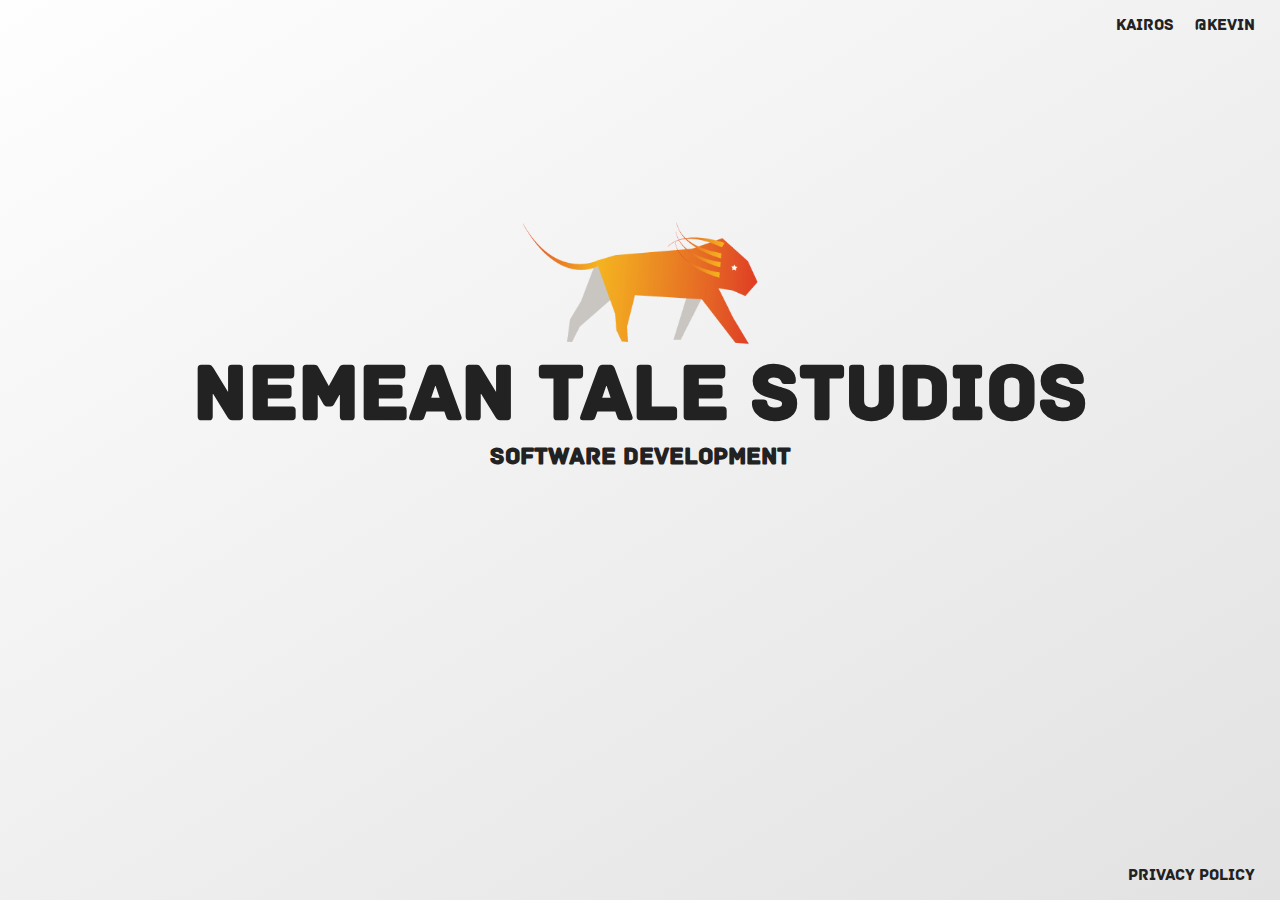
<file: index.html>
<!DOCTYPE html>
<html lang="en">
<head>
    <meta charset="UTF-8">
    <title>Nemean Tale Studios</title>
    <link rel="stylesheet" href="css/style.css" type="text/css">
</head>
<body>
<nav>
    <a href="https://kamiranoff.github.io/kairos">Kairos</a>
    <a href="mailto:kevin@nemeantalestudios.com">@kevin</a>
</nav>

<div class="content">
    <div class="sub-content">
        <img src="image/lion3.png" class="logo" alt="logo" />
        <h1>Nemean Tale Studios</h1>
        <h2>Software development</h2>
    </div>
</div>
<footer>
    <nav>
        <a href="privacy-policy.html">privacy policy</a>
    </nav>
</footer>
</body>
</html>
</file>
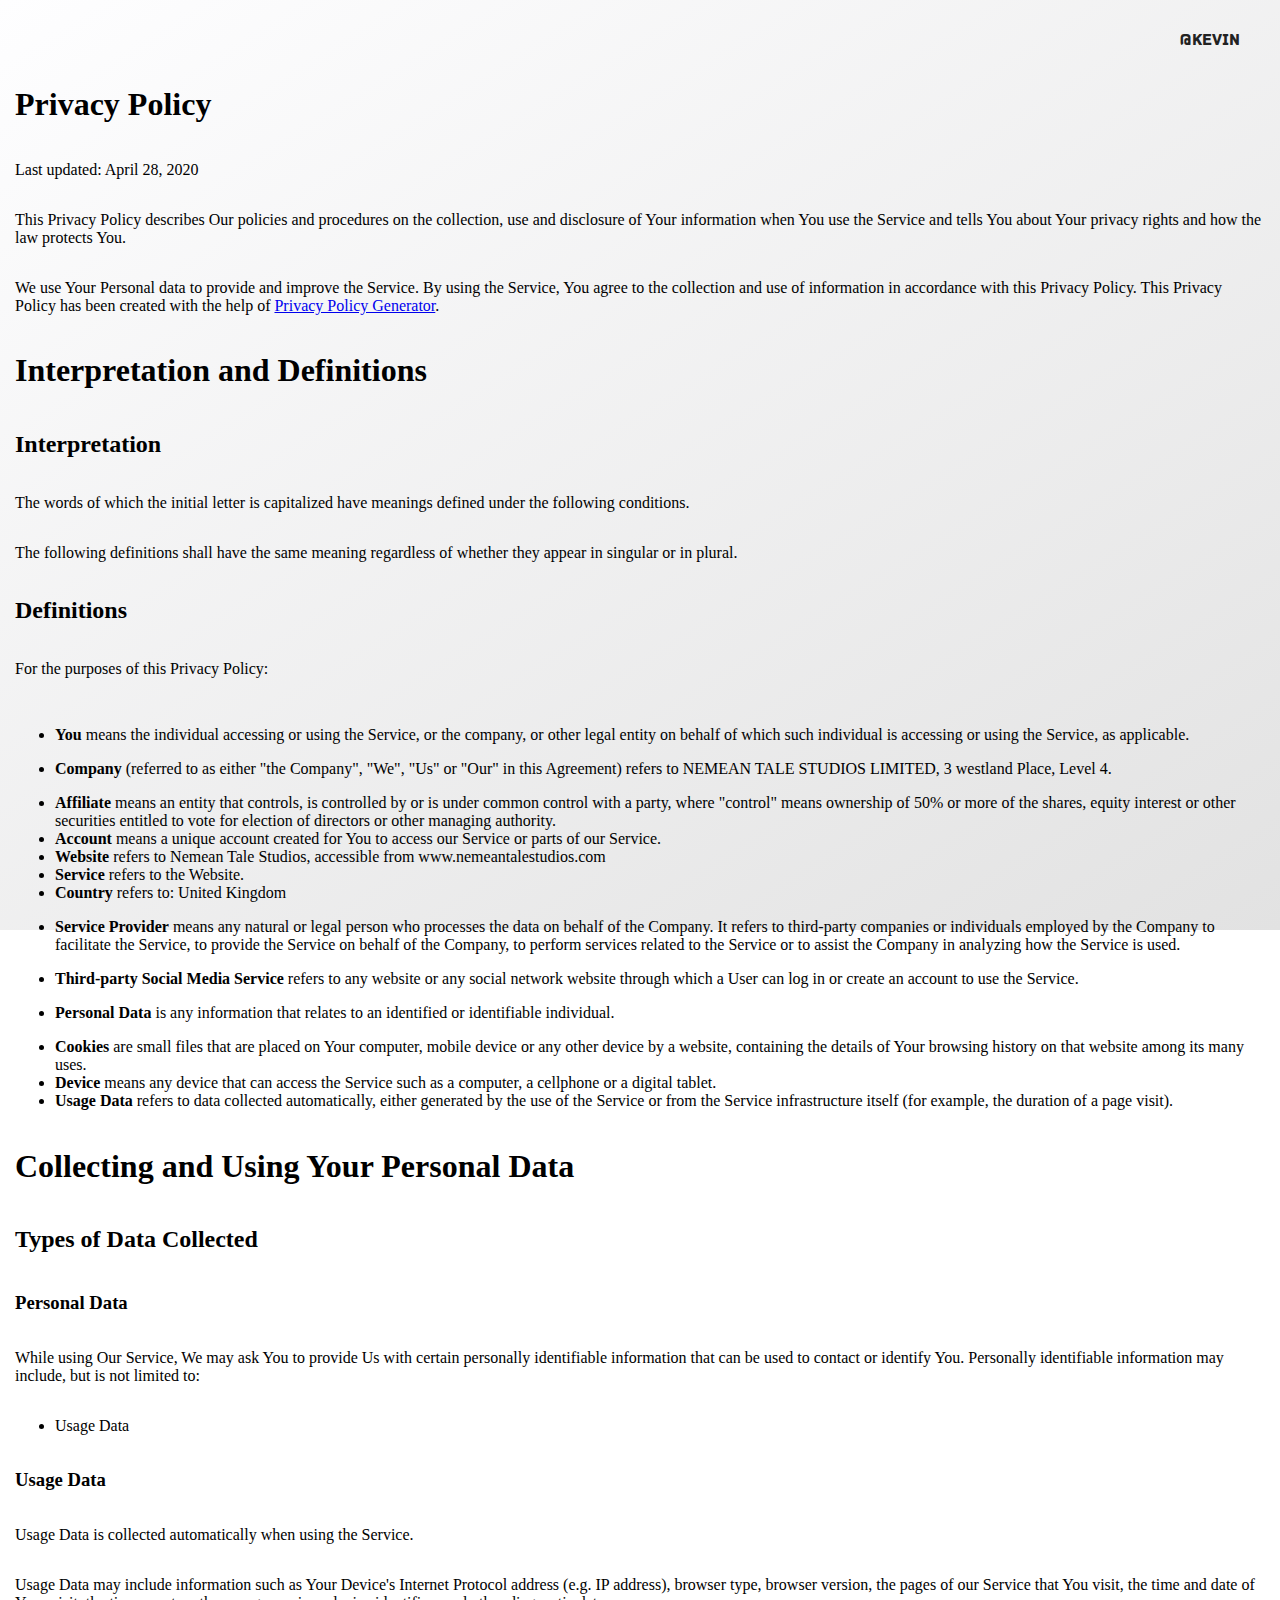
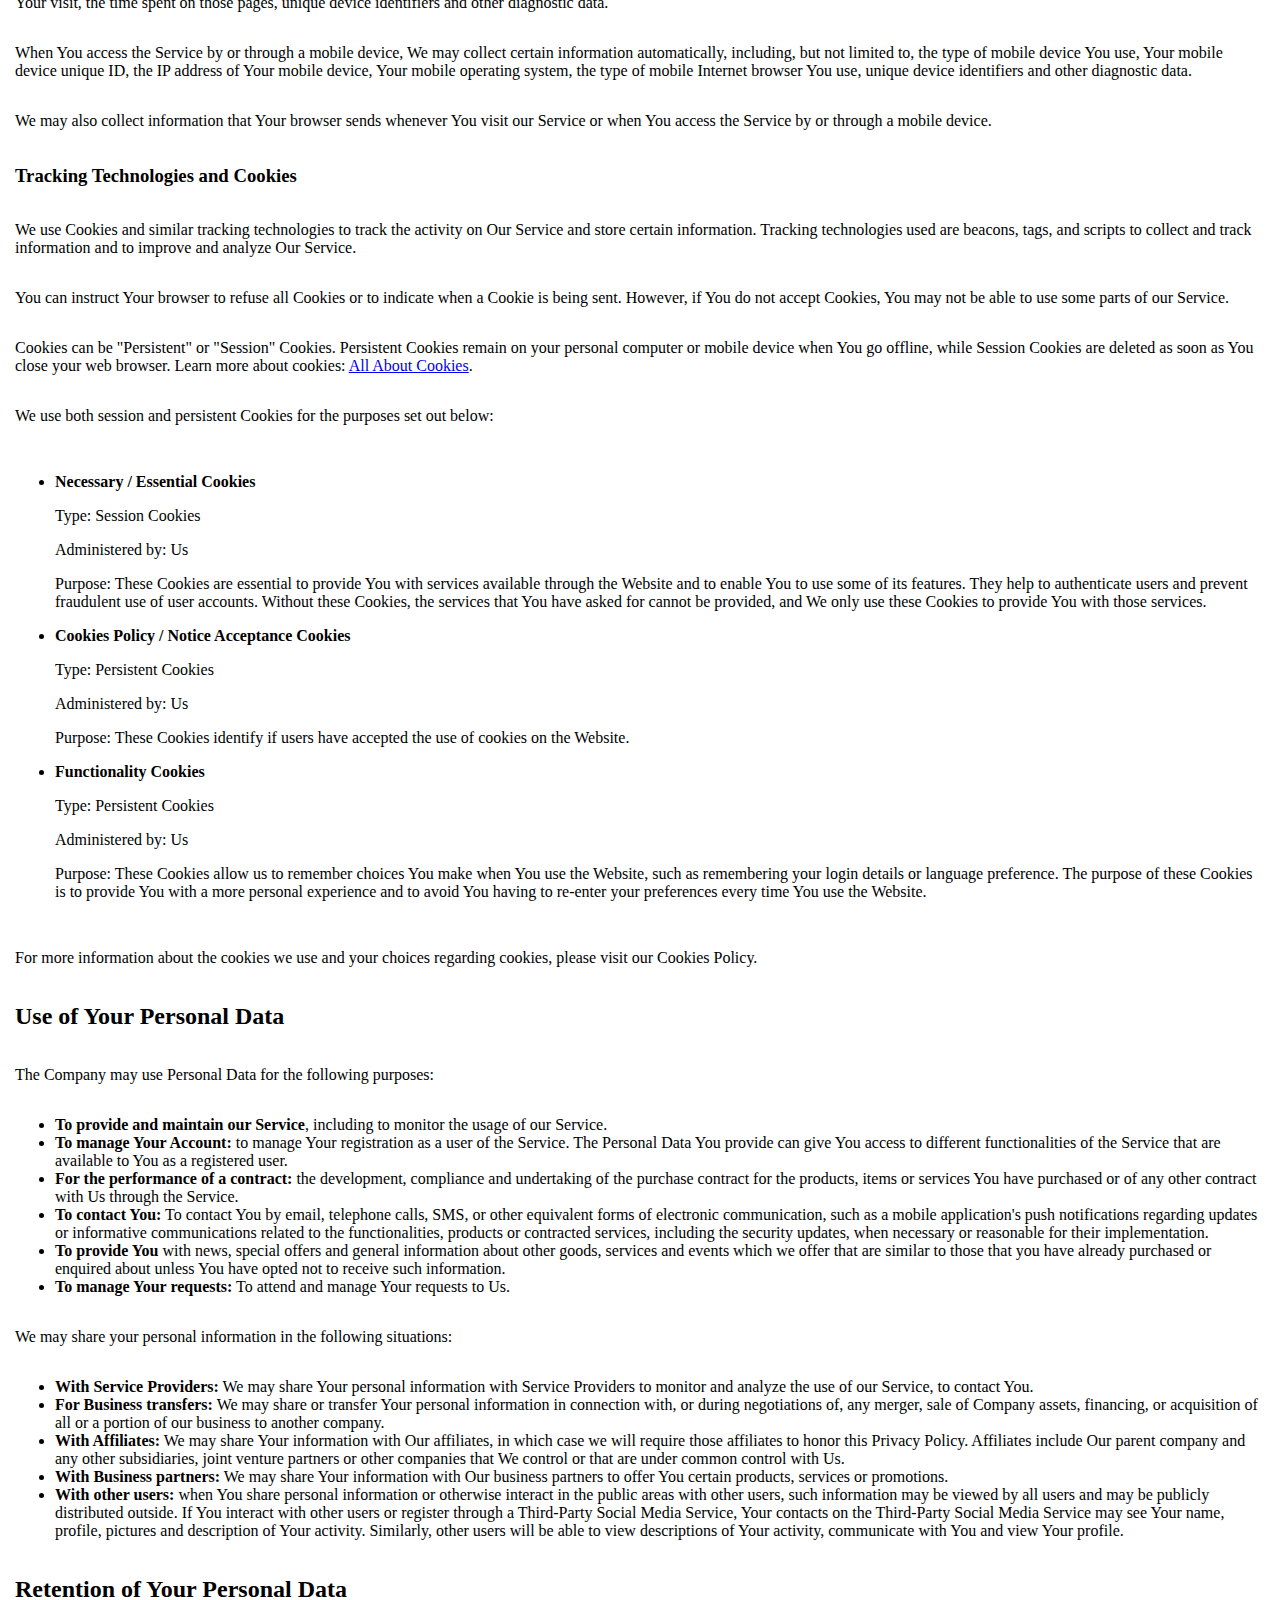
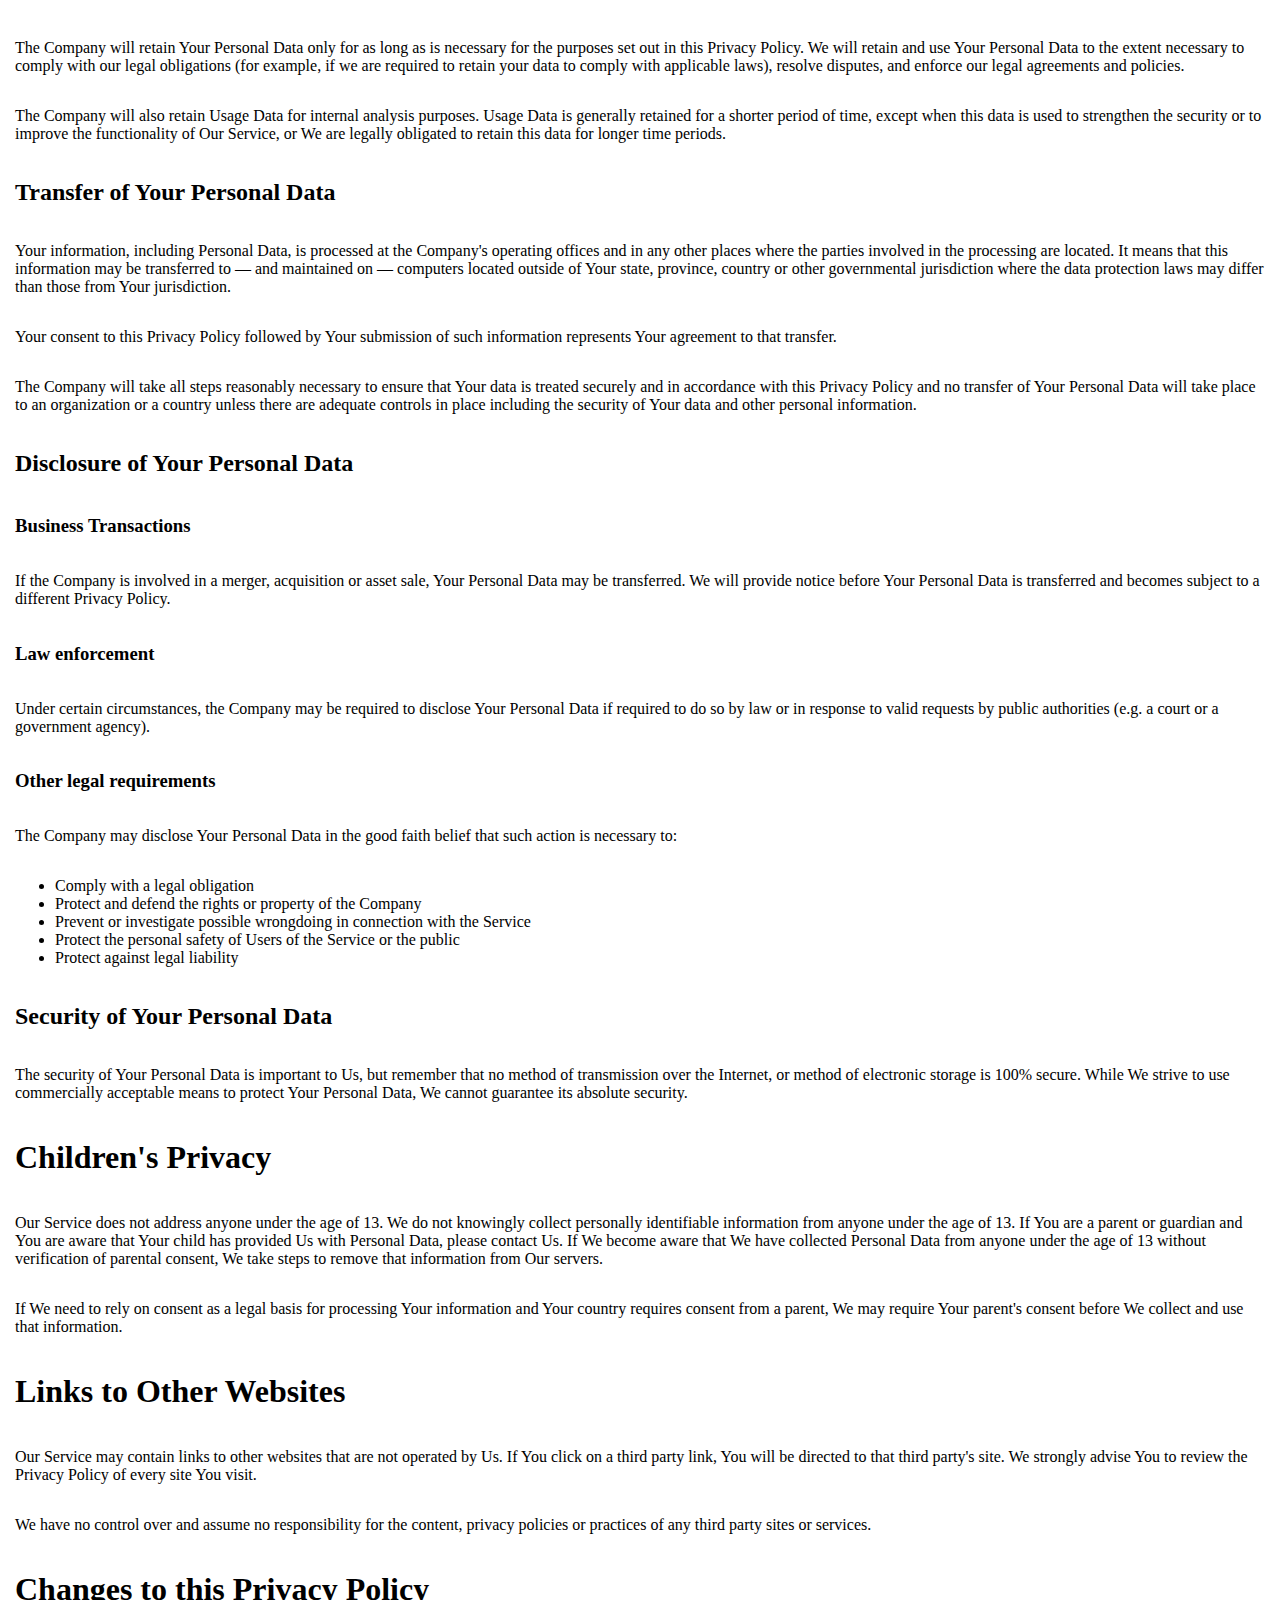
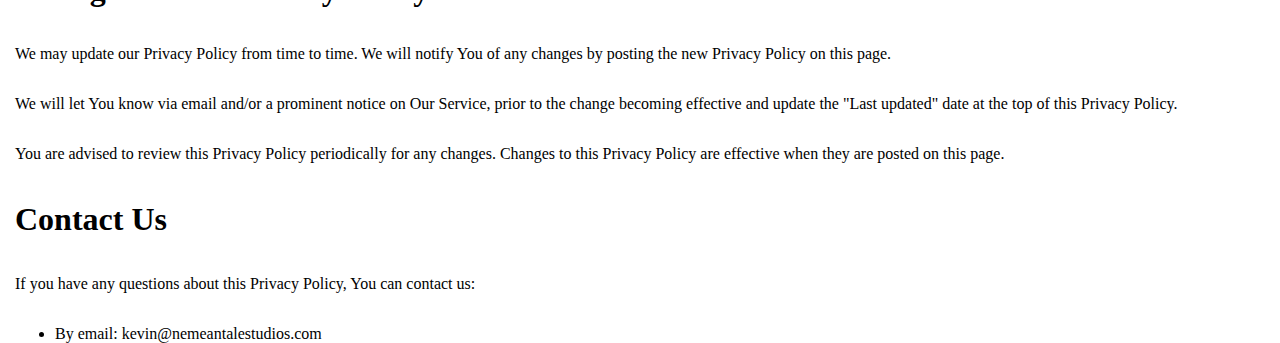
<file: privacy-policy.html>
<!DOCTYPE html>
<html lang="en">
<head>
    <meta charset="UTF-8">
    <title>Nemean Tale Studios</title>
    <link rel="stylesheet" href="css/style.css" type="text/css">
</head>
<body class="privacy">
<nav>
    <a href="mailto:kamiranoff@gmail.com">@kevin</a>
</nav>

<h1>Privacy Policy</h1>

<p>Last updated: April 28, 2020</p>

<p>This Privacy Policy describes Our policies and procedures on the collection, use and disclosure of Your information when You use the Service and tells You about Your privacy rights and how the law protects You.</p>

<p>We use Your Personal data to provide and improve the Service. By using the Service, You agree to the collection and use of information in accordance with this Privacy Policy. This Privacy Policy has been created with the help of <a href="https://www.termsfeed.com/privacy-policy-generator/">Privacy Policy Generator</a>.</p>

<h1>Interpretation and Definitions</h1>
<h2>Interpretation</h2>
<p>The words of which the initial letter is capitalized have meanings defined under the following conditions.</p>
<p>The following definitions shall have the same meaning regardless of whether they appear in singular or in plural.</p>

<h2>Definitions</h2>
<p>For the purposes of this Privacy Policy:</p>
<ul>
    <li>
        <p><strong>You</strong> means the individual accessing or using the Service, or the company, or other legal entity on behalf of which such individual is accessing or using the Service, as applicable.</p>
    </li>
    <li>
        <p><strong>Company</strong> (referred to as either "the Company", "We", "Us" or "Our" in this Agreement) refers to NEMEAN TALE STUDIOS LIMITED, 3 westland Place, Level 4.</p>
    </li>
    <li><strong>Affiliate</strong> means an entity that controls, is controlled by or is under common control with a party, where "control" means ownership of 50% or more of the shares, equity interest or other securities entitled to vote for election of directors or other managing authority.</li>
    <li><strong>Account</strong> means a unique account created for You to access our Service or parts of our Service.</li>
    <li><strong>Website</strong> refers to Nemean Tale Studios, accessible from www.nemeantalestudios.com</li>        <li><strong>Service</strong> refers to the Website.</li>
    <li><strong>Country</strong> refers to: United Kingdom</li>
    <li>
        <p><strong>Service Provider</strong> means any natural or legal person who processes the data on behalf of the Company. It refers to third-party companies or individuals employed by the Company to facilitate the Service, to provide the Service on behalf of the Company, to perform services related to the Service or to assist the Company in analyzing how the Service is used.</p>
    </li>
    <li><strong>Third-party Social Media Service</strong> refers to any website or any social network website through which a User can log in or create an account to use the Service.</li>
    <li>
        <p><strong>Personal Data</strong> is any information that relates to an identified or identifiable individual.</p>
    </li>
    <li><strong>Cookies</strong> are small files that are placed on Your computer, mobile device or any other device by a website, containing the details of Your browsing history on that website among its many uses.</li>  <li><strong>Device</strong> means any device that can access the Service such as a computer, a cellphone or a digital tablet.</li>
    <li><strong>Usage Data</strong> refers to data collected automatically, either generated by the use of the Service or from the Service infrastructure itself (for example, the duration of a page visit).</li>
</ul>

<h1>Collecting and Using Your Personal Data</h1>
<h2>Types of Data Collected</h2>

<h3>Personal Data</h3>
<p>While using Our Service, We may ask You to provide Us with certain personally identifiable information that can be used to contact or identify You. Personally identifiable information may include, but is not limited to:</p>
<ul>
    <li>Usage Data</li>
</ul>


<h3>Usage Data</h3>
<p>Usage Data is collected automatically when using the Service.</p>
<p>Usage Data may include information such as Your Device's Internet Protocol address (e.g. IP address), browser type, browser version, the pages of our Service that You visit, the time and date of Your visit, the time spent on those pages, unique device identifiers and other diagnostic data.</p>
<p>When You access the Service by or through a mobile device, We may collect certain information automatically, including, but not limited to, the type of mobile device You use, Your mobile device unique ID, the IP address of Your mobile device, Your mobile operating system, the type of mobile Internet browser You use, unique device identifiers and other diagnostic data.</p>
<p>We may also collect information that Your browser sends whenever You visit our Service or when You access the Service by or through a mobile device.</p>



<h3>Tracking Technologies and Cookies</h3>
<p>We use Cookies and similar tracking technologies to track the activity on Our Service and store certain information. Tracking technologies used are beacons, tags, and scripts to collect and track information and to improve and analyze Our Service.</p>
<p>You can instruct Your browser to refuse all Cookies or to indicate when a Cookie is being sent. However, if You do not accept Cookies, You may not be able to use some parts of our Service.</p>
<p>Cookies can be "Persistent" or "Session" Cookies. Persistent Cookies remain on your personal computer or mobile device when You go offline, while Session Cookies are deleted as soon as You close your web browser. Learn more about cookies: <a href="https://www.termsfeed.com/blog/cookies/">All About Cookies</a>.</p>
<p>We use both session and persistent Cookies for the purposes set out below:</p>
<ul>
    <li>
        <p><strong>Necessary / Essential Cookies</strong>
        <p>Type: Session Cookies</p>
        <p>Administered by: Us</p>
        <p>Purpose: These Cookies are essential to provide You with services available through the Website and to enable You to use some of its features. They help to authenticate users and prevent fraudulent use of user accounts. Without these Cookies, the services that You have asked for cannot be provided, and We only use these Cookies to provide You with those services.</p>
    </li>
    <li>
        <p><strong>Cookies Policy / Notice Acceptance Cookies</strong></p>
        <p>Type: Persistent Cookies</p>
        <p>Administered by: Us</p>
        <p>Purpose: These Cookies identify if users have accepted the use of cookies on the Website.</p>
    </li>
    <li>
        <p><strong>Functionality Cookies</strong></p>
        <p>Type: Persistent Cookies</p>
        <p>Administered by: Us</p>
        <p>Purpose: These Cookies allow us to remember choices You make when You use the Website, such as remembering your login details or language preference. The purpose of these Cookies is to provide You with a more personal experience and to avoid You having to re-enter your preferences every time You use the Website.</p>
    </li>
</ul>
<p>For more information about the cookies we use and your choices regarding cookies, please visit our Cookies Policy.</p>

<h2>Use of Your Personal Data</h2>
<p>The Company may use Personal Data for the following purposes:</p>
<ul>
    <li><strong>To provide and maintain our Service</strong>, including to monitor the usage of our Service.</li>
    <li><strong>To manage Your Account:</strong> to manage Your registration as a user of the Service. The Personal Data You provide can give You access to different functionalities of the Service that are available to You as a registered user.</li>
    <li><strong>For the performance of a contract:</strong> the development, compliance and undertaking of the purchase contract for the products, items or services You have purchased or of any other contract with Us through the Service.</li>
    <li><strong>To contact You:</strong> To contact You by email, telephone calls, SMS, or other equivalent forms of electronic communication, such as a mobile application's push notifications regarding updates or informative communications related to the functionalities, products or contracted services, including the security updates, when necessary or reasonable for their implementation.</li>
    <li><strong>To provide You</strong> with news, special offers and general information about other goods, services and events which we offer that are similar to those that you have already purchased or enquired about unless You have opted not to receive such information.</li>
    <li><strong>To manage Your requests:</strong> To attend and manage Your requests to Us.</li>
</ul>

<p>We may share your personal information in the following situations:</p>

<ul>
    <li><strong>With Service Providers:</strong> We may share Your personal information with Service Providers to monitor and analyze the use of our Service,  to contact You.</li>
    <li><strong>For Business transfers:</strong> We may share or transfer Your personal information in connection with, or during negotiations of, any merger, sale of Company assets, financing, or acquisition of all or a portion of our business to another company.</li>
    <li><strong>With Affiliates:</strong> We may share Your information with Our affiliates, in which case we will require those affiliates to honor this Privacy Policy. Affiliates include Our parent company and any other subsidiaries, joint venture partners or other companies that We control or that are under common control with Us.</li>
    <li><strong>With Business partners:</strong> We may share Your information with Our business partners to offer You certain products, services or promotions.</li>
    <li><strong>With other users:</strong> when You share personal information or otherwise interact in the public areas with other users, such information may be viewed by all users and may be publicly distributed outside. If You interact with other users or register through a Third-Party Social Media Service, Your contacts on the Third-Party Social Media Service may see Your name, profile, pictures and description of Your activity. Similarly, other users will be able to view descriptions of Your activity, communicate with You and view Your profile.</li>
</ul>

<h2>Retention of Your Personal Data</h2>
<p>The Company will retain Your Personal Data only for as long as is necessary for the purposes set out in this Privacy Policy. We will retain and use Your Personal Data to the extent necessary to comply with our legal obligations (for example, if we are required to retain your data to comply with applicable laws), resolve disputes, and enforce our legal agreements and policies.</p>
<p>The Company will also retain Usage Data for internal analysis purposes. Usage Data is generally retained for a shorter period of time, except when this data is used to strengthen the security or to improve the functionality of Our Service, or We are legally obligated to retain this data for longer time periods.</p>

<h2>Transfer of Your Personal Data</h2>
<p>Your information, including Personal Data, is processed at the Company's operating offices and in any other places where the parties involved in the processing are located. It means that this information may be transferred to — and maintained on — computers located outside of Your state, province, country or other governmental jurisdiction where the data protection laws may differ than those from Your jurisdiction.</p>
<p>Your consent to this Privacy Policy followed by Your submission of such information represents Your agreement to that transfer.</p>
<p>The Company will take all steps reasonably necessary to ensure that Your data is treated securely and in accordance with this Privacy Policy and no transfer of Your Personal Data will take place to an organization or a country unless there are adequate controls in place including the security of Your data and other personal information.</p>

<h2>Disclosure of Your Personal Data</h2>
<h3>Business Transactions</h3>
<p>If the Company is involved in a merger, acquisition or asset sale, Your Personal Data may be transferred. We will provide notice before Your Personal Data is transferred and becomes subject to a different Privacy Policy.</p>
<h3>Law enforcement</h3>
<p>Under certain circumstances, the Company may be required to disclose Your Personal Data if required to do so by law or in response to valid requests by public authorities (e.g. a court or a government agency).</p>
<h3>Other legal requirements</h3>
<p>The Company may disclose Your Personal Data in the good faith belief that such action is necessary to:</p>
<ul>
    <li>Comply with a legal obligation</li>
    <li>Protect and defend the rights or property of the Company</li>
    <li>Prevent or investigate possible wrongdoing in connection with the Service</li>
    <li>Protect the personal safety of Users of the Service or the public</li>
    <li>Protect against legal liability</li>
</ul>

<h2>Security of Your Personal Data</h2>
<p>The security of Your Personal Data is important to Us, but remember that no method of transmission over the Internet, or method of electronic storage is 100% secure. While We strive to use commercially acceptable means to protect Your Personal Data, We cannot guarantee its absolute security.</p>






<h1>Children's Privacy</h1>
<p>Our Service does not address anyone under the age of 13. We do not knowingly collect personally identifiable information from anyone under the age of 13. If You are a parent or guardian and You are aware that Your child has provided Us with Personal Data, please contact Us. If We become aware that We have collected Personal Data from anyone under the age of 13 without verification of parental consent, We take steps to remove that information from Our servers.</p>
<p>If We need to rely on consent as a legal basis for processing Your information and Your country requires consent from a parent, We may require Your parent's consent before We collect and use that information.</p>



<h1>Links to Other Websites</h1>
<p>Our Service may contain links to other websites that are not operated by Us. If You click on a third party link, You will be directed to that third party's site. We strongly advise You to review the Privacy Policy of every site You visit.</p>
<p>We have no control over and assume no responsibility for the content, privacy policies or practices of any third party sites or services.</p>

<h1>Changes to this Privacy Policy</h1>
<p>We may update our Privacy Policy from time to time. We will notify You of any changes by posting the new Privacy Policy on this page.</p>
<p>We will let You know via email and/or a prominent notice on Our Service, prior to the change becoming effective and update the "Last updated" date at the top of this Privacy Policy.</p>
<p>You are advised to review this Privacy Policy periodically for any changes. Changes to this Privacy Policy are effective when they are posted on this page.</p>

<h1>Contact Us</h1>
<p>If you have any questions about this Privacy Policy, You can contact us:</p>
<ul>
    <li>By email: kevin@nemeantalestudios.com</li>
</ul>


</body>
</html>
</file>
<file: css/style.css>
@font-face {
    font-family: archive;
    src: url(../assets/Archive-Regular.ttf);
}

html, body {
    padding: 0;
    margin: 0;
    height: 100%;
    background: rgb(254, 254, 255);
    background: linear-gradient(148deg, rgba(254, 254, 255, 1) 0%, rgba(226, 226, 226, 1) 100%);
    background-repeat: no-repeat;
}

body {
    display: flex;
    height: 100%;
    flex-direction: column;
}

nav {
    display: flex;
    justify-content: flex-end;
    padding: 15px;
}

.content {
    display: flex;
    flex-direction: column;
    justify-content: center;
    flex: 1 1 auto;
}

nav a {
    padding: 0 10px;
    text-decoration: none;
    font-family: archive, sans-serif;
    color: #222;
}

.sub-content {
    margin-top: -200px;
}

.logo {
    width: 250px;
    text-align: center;
    display: block;
    margin-left: auto;
    margin-right: auto;
}

.content h1 {
    text-align: center;
    font-family: archive, sans-serif;
    font-size: 5em;
    margin: 0;
    color: #222;

}

.content h2 {
    text-align: center;
    font-family: archive, sans-serif;
    margin-top: 0;
    color: #222;
}

.sub-content p {
    text-align: center;
    font-family: archive, sans-serif;
}


body.privacy {
    padding: 15px;
}
</file>
